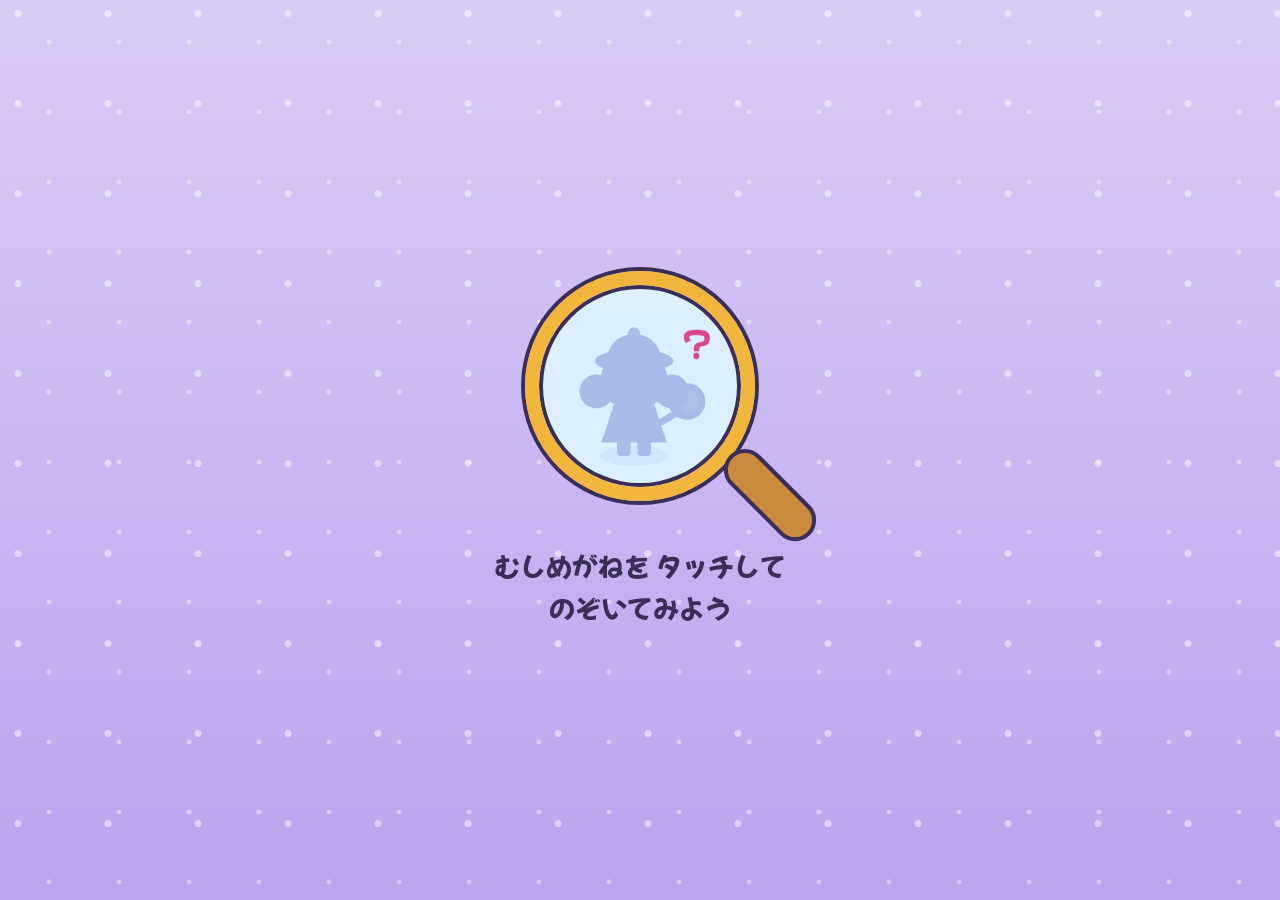
<file: index.html>
<!DOCTYPE html>
<html lang="ja">
<head>
<meta charset="utf-8">
<meta name="viewport" content="width=device-width, initial-scale=1, viewport-fit=cover">
<title>たんていミミと ひみつの たからもの</title>
<link rel="stylesheet" href="https://fonts.googleapis.com/css2?family=Mochiy+Pop+One&family=Zen+Maru+Gothic:wght@500;700&display=swap">
<link rel="stylesheet" href="style.css">
</head>
<body>
<!--APP-->
<div id="app">
  <section id="title" class="scene">
    <canvas id="titleBg" class="title-bg" aria-hidden="true"></canvas><canvas id="titleClouds" class="title-bg" aria-hidden="true"></canvas>
    <div class="title-inner">
      <h1>たんていミミと<br>ひみつの たからもの</h1>
      <canvas id="titleArt" width="640" height="240" aria-hidden="true"></canvas>
      <p class="pick">あそぶ ひとの マークを えらんでね</p>
      <div id="slots" class="slots"></div>
    </div>
  </section>

  <section id="game" class="scene" hidden>
    <div class="hud">
      <button id="btnHome" class="sys" type="button" aria-label="タイトルに もどる">
        <svg viewBox="0 0 24 24" aria-hidden="true"><path d="M4 11l8-7 8 7M6.5 10v9h11v-9M10.5 19v-5h3v5"/></svg>
      </button>
      <canvas id="who" class="who-icon" width="72" height="72" role="img"></canvas>
      <b id="stageName">1話 おうちと にわ</b>
      <button id="btnSound" class="sys" type="button" aria-label="おと" aria-pressed="true">
        <svg viewBox="0 0 24 24" aria-hidden="true"><path d="M4 9.5v5h3.5l4.5 4v-13l-4.5 4z"/><path class="on" d="M15.5 9a4 4 0 010 6M18 6.5a7.5 7.5 0 010 11"/><path class="off" d="M15.5 9.5l5 5M20.5 9.5l-5 5"/></svg>
      </button>
    </div>
    <div class="play">
      <div class="pad" aria-label="いどう">
        <button type="button" data-dir="up" aria-label="うえ">▲</button>
        <button type="button" data-dir="left" aria-label="ひだり">◀</button>
        <button type="button" data-dir="right" aria-label="みぎ">▶</button>
        <button type="button" data-dir="down" aria-label="した">▼</button>
      </div>
      <div class="field" id="field"><canvas id="bg" aria-hidden="true"></canvas><canvas id="clouds" aria-hidden="true"></canvas><canvas id="cv" aria-label="にわの マップ"></canvas><span class="keys" id="keys" aria-label="カギ"></span></div>
      <div class="talk">
        <canvas id="catface" width="120" height="120" aria-hidden="true"></canvas>
        <div id="sayPic" class="say-box" hidden></div>
        <p id="say" aria-live="polite"></p>
      </div>
      <div class="act">
        <button id="btnNote" class="cmd note-btn" type="button">
          <svg viewBox="0 0 32 32" aria-hidden="true"><rect x="7" y="4" width="20" height="25" rx="3" fill="#FFF8E1" stroke="#3A2D58" stroke-width="2.4"/><path d="M12 11h10M12 16h10M12 21h6" stroke="#3A2D58" stroke-width="2.2" stroke-linecap="round"/><path d="M4 9h6M4 14h6M4 19h6M4 24h6" stroke="#D9478A" stroke-width="2.6" stroke-linecap="round"/></svg>
          <span>てちょう</span>
        </button>
        <button id="btnDig" class="cmd dig" type="button" hidden>
          <svg viewBox="0 0 32 32" aria-hidden="true"><circle cx="13" cy="13" r="8.5" fill="#DDF4FF" stroke="#3A2D58" stroke-width="3"/><path d="M19.5 19.5L28 28" stroke="#3A2D58" stroke-width="4" stroke-linecap="round"/></svg>
          <span>さがす</span>
        </button>
      </div>
    </div>
  </section>

  <button id="gate" class="gate" type="button" aria-label="むしめがねを タッチして はじめる">
    <span class="lens" id="lens"><canvas id="lensArt" width="240" height="240" aria-hidden="true"></canvas></span>
    <span class="gate-say">むしめがねを タッチして<br>のぞいてみよう</span>
  </button>

  <div id="modal" class="modal" hidden><div class="panel" id="panel" role="dialog" aria-modal="true"></div></div>
</div>
<!--/APP-->
<script src="game.js"></script>
</body>
</html>
</file>
<file: style.css>
/* たんていミミ — パステルの絵本のような見た目。色はここのトークンから使う。 */
:root{
  --bg:#F3EFFB; --surface:#FFFFFF; --ink:#3A2D58; --ink-soft:#6E6390;
  --line:#DCD3F0; --berry:#D9478A; --star:#FFC83D; --mint:#2E9C82; --lav:#B79CED;
  --display:"Mochiy Pop One","Zen Maru Gothic","Hiragino Maru Gothic ProN",sans-serif;
  --body:"Zen Maru Gothic","Hiragino Maru Gothic ProN","Yu Gothic",sans-serif;
  color-scheme:light;
}
*{box-sizing:border-box}
[hidden]{display:none!important}
html,body{height:100%;margin:0}
body{background:var(--bg);color:var(--ink);font-family:var(--body);font-weight:700;font-size:17px;line-height:1.6;
  -webkit-user-select:none;user-select:none;-webkit-tap-highlight-color:transparent;overscroll-behavior:none;word-break:keep-all;overflow-wrap:anywhere}
button{font:inherit;color:inherit;cursor:pointer;touch-action:manipulation}
button:focus-visible{outline:3px solid var(--berry);outline-offset:2px}
h1,h2{font-family:var(--display);font-weight:400;margin:0;line-height:1.4;text-wrap:balance}

#app{height:100%;display:flex;flex-direction:column}
.scene{flex:1;min-height:0;display:flex;flex-direction:column;
  padding-left:max(12px,env(safe-area-inset-left,0px));padding-right:max(12px,env(safe-area-inset-right,0px));padding-block:10px}

/* ---- タイトル ---- */
#title{position:relative;overflow:auto}
.title-bg{position:absolute;left:0;top:0;width:100%;height:100%}
.title-inner{position:relative}
.title-inner{margin:auto;display:flex;flex-direction:column;align-items:center;gap:14px;text-align:center;max-width:680px;width:100%}
#titleArt{width:min(430px,100%);height:auto}
#title h1{font-size:clamp(26px,6vw,42px);color:var(--berry);-webkit-text-stroke:6px #fff;paint-order:stroke fill}
.pick{margin:0;color:var(--ink);background:rgba(255,255,255,.85);border-radius:999px;padding:2px 18px}
.slots{display:grid;grid-template-columns:repeat(3,minmax(0,1fr));gap:10px;width:100%}
.slot{display:flex;flex-direction:column;align-items:center;gap:8px}
.slot-main{width:100%;display:flex;flex-direction:column;align-items:center;gap:4px;padding:14px 10px 12px;
  background:var(--surface);border:3px solid var(--ink);border-radius:22px;box-shadow:0 5px 0 var(--ink)}
.slot-main:active{transform:translateY(3px);box-shadow:0 2px 0 var(--ink)}
.slot-main canvas{width:min(84px,100%);height:auto}
.slot-main .who{font-family:var(--display);font-weight:400;font-size:clamp(16px,4vw,20px)}
.slot-main .state{font-size:clamp(11px,3vw,14px);color:var(--ink-soft);min-height:1.6em}
.slot-del{position:relative;overflow:hidden;font-size:13px;padding:3px 14px;border-radius:999px;border:2px solid var(--line);background:transparent;color:var(--ink-soft)}
.slot-del i{position:absolute;inset:0;background:var(--berry);opacity:.3;transform:scaleX(0);transform-origin:left}
.slot-del.hold i{transform:scaleX(1);transition:transform 1.4s linear}
.slot-del span{position:relative}

/* ---- ゲーム ---- */
#game{gap:8px}
.hud{display:flex;align-items:center;gap:8px}
/* システムの そうさ(もどる・おと)は ちいさく ひかえめに */
.sys{flex:none;width:34px;height:34px;padding:0;display:grid;place-items:center;border-radius:50%;border:0;background:transparent;color:var(--ink-soft);opacity:.75}
.sys:active{background:var(--line)}
.sys svg{width:22px;height:22px;fill:none;stroke:currentColor;stroke-width:1.9;stroke-linecap:round;stroke-linejoin:round}
.sys .off{display:none}
.sys[aria-pressed=false] .on{display:none}
.sys[aria-pressed=false] .off{display:inline}
.hud b{font-family:var(--display);font-weight:400;font-size:16px;margin-right:auto;min-width:0;white-space:nowrap;overflow:hidden;text-overflow:ellipsis}
.chip{font-size:14px;padding:3px 14px;border-radius:999px;border:2px solid var(--ink);background:var(--surface)}
.chip.star{background:var(--star)}
.keys{display:flex;align-items:center;gap:4px}
/* カギは フィールドの わくの うえに のせる */
.keys{position:absolute;z-index:1;gap:2px;padding:0 10px;border-radius:999px;background:var(--surface);border:3px solid var(--ink);pointer-events:none}
.keys svg{width:28px;height:28px}
.who-icon{flex:none;width:34px;height:34px;border-radius:50%;background:var(--surface);border:2px solid var(--line)}
.keys .o{stroke:var(--line);stroke-width:5;fill:none;stroke-linecap:round;stroke-dasharray:1 0}
.keys .i{display:none}
.keys .got .o{stroke:var(--ink);stroke-width:8}
.keys .got .i{display:inline;stroke:var(--star);stroke-width:4.5;fill:none;stroke-linecap:round}
.keys .got{animation:keypop .5s}
@keyframes keypop{0%{transform:scale(.4)}60%{transform:scale(1.35)}100%{transform:scale(1)}}

.play{flex:1;min-height:0;display:grid;gap:8px;grid-template-columns:1fr 1fr;grid-template-rows:1fr auto auto;grid-template-areas:"field field" "talk talk" "pad act"}
.field{grid-area:field;position:relative;min-width:0;min-height:0}
#cv{position:absolute;left:50%;bottom:0;transform:translateX(-50%);border:3px solid var(--ink);border-radius:16px;background:#BDE7AE;touch-action:none;cursor:pointer}
.pad{grid-area:pad;display:grid;grid-template-columns:repeat(3,48px);grid-template-rows:repeat(3,46px);gap:6px 3px;justify-self:start;padding-bottom:4px;
  grid-template-areas:". up ." "left . right" ". down ."}
.pad button{border:3px solid var(--ink);border-radius:16px;background:#D7C6F8;box-shadow:0 4px 0 var(--ink);font-size:18px;padding:0;line-height:1}
.pad button:active,.pad button.on{transform:translateY(3px);box-shadow:0 1px 0 var(--ink);background:var(--lav)}
.pad [data-dir=up]{grid-area:up}.pad [data-dir=left]{grid-area:left}.pad [data-dir=right]{grid-area:right}.pad [data-dir=down]{grid-area:down}
.act{grid-area:act;display:flex;flex-direction:column;align-items:flex-end;justify-content:flex-end;gap:10px;min-width:96px}
.cmd{width:96px;min-height:66px;display:flex;flex-direction:column;align-items:center;justify-content:center;gap:0;padding:4px 6px;
  font-family:var(--display);font-weight:400;font-size:16px;line-height:1.3;border:3px solid var(--ink);border-radius:18px;background:var(--star);box-shadow:0 4px 0 var(--ink)}
.cmd:active{transform:translateY(3px);box-shadow:0 1px 0 var(--ink)}
.cmd svg{width:32px;height:32px}
.cmd.dig{background:#FF9DB5}
@media (orientation:landscape){
  .play{grid-template-columns:auto 1fr auto;grid-template-rows:1fr auto;grid-template-areas:"pad field act" "pad talk act"}
  #cv{top:calc(50% + 9px);bottom:auto;transform:translate(-50%,-50%)}
  .pad,.act{align-self:end}
  .act{flex-direction:column}
}
.talk{grid-area:talk;display:flex;align-items:center;gap:10px;background:var(--surface);border:3px solid var(--ink);border-radius:18px;padding:6px 14px;min-height:60px}
.talk canvas{width:44px;height:44px;flex:none}
.talk p{margin:0;font-size:clamp(15px,2.6vw,19px);line-height:1.5}

/* ---- ボタン ---- */
.btn{font-family:var(--display);font-weight:400;font-size:20px;padding:10px 24px;border-radius:18px;border:3px solid var(--ink);background:var(--star);box-shadow:0 4px 0 var(--ink)}
.btn:active{transform:translateY(3px);box-shadow:0 1px 0 var(--ink)}
.btn.sub{background:var(--surface)}

/* ---- モーダル ---- */
.modal{position:fixed;inset:0;background:rgba(58,45,88,.45);display:grid;place-items:center;padding:16px;z-index:5}
.panel{background:var(--surface);border:3px solid var(--ink);border-radius:24px;padding:20px;width:min(560px,100%);max-height:100%;overflow:auto;
  display:flex;flex-direction:column;align-items:center;gap:14px;text-align:center}
.panel h2{font-size:clamp(20px,4.6vw,26px)}
.panel p{margin:0}
.panel canvas.pic{width:auto;height:auto;max-width:min(480px,100%);max-height:38vh;border-radius:16px}
.panel canvas.prize{width:auto;height:auto;max-width:150px;max-height:26vh}
.panel canvas.prize.sm{max-width:64px;max-height:12vh}
.wig{animation:wig .9s ease-in-out infinite}
@keyframes wig{0%,100%{transform:rotate(-6deg)}50%{transform:rotate(6deg) scale(1.05)}}
.panel .small{font-size:15px;color:var(--ink-soft)}
.row{display:flex;flex-wrap:wrap;gap:12px;justify-content:center}
.choice{min-width:68px;min-height:68px;padding:6px 10px;border-radius:18px;border:3px solid var(--ink);background:var(--bg);box-shadow:0 4px 0 var(--ink);
  font-family:var(--display);font-weight:400;font-size:30px;display:flex;flex-direction:column;align-items:center;justify-content:center;gap:2px}
.choice:active{transform:translateY(3px);box-shadow:0 1px 0 var(--ink)}
.choice canvas{width:52px;height:52px}
.choice small{font-family:var(--body);font-weight:700;font-size:15px}
.choice.no{animation:shake .35s}
@keyframes shake{25%{transform:translateX(-6px)}75%{transform:translateX(6px)}}
.fb{min-height:1.6em;color:var(--berry)}
.letter{background:#FFF8E1;border:3px dashed #E2AD5E;border-radius:16px;padding:16px;font-size:clamp(17px,3.6vw,21px);line-height:2;text-align:left}
.tag{font-family:var(--display);font-weight:400;font-size:15px;padding:2px 16px;border-radius:999px;background:var(--star)}
.ref{display:inline-flex;align-items:center;gap:4px;padding:0 8px 0 10px;border-radius:999px;background:#FFE9A8;white-space:nowrap;line-height:1.7}
.badge{display:inline-grid;place-items:center;width:1.7em;height:1.7em;border-radius:50%;background:var(--star);font-family:var(--display);font-weight:400;font-size:.85em;vertical-align:middle}
.note{width:100%;list-style:none;margin:0;padding:0;display:flex;flex-direction:column;gap:10px;text-align:left}
.note li{display:grid;grid-template-columns:auto 1fr;gap:4px 12px;align-items:center;background:var(--bg);border-radius:16px;padding:10px 14px}
.note .q{font-size:15px;color:var(--ink-soft)}
.note .a{grid-column:2;font-family:var(--display);font-weight:400;font-size:22px;display:flex;align-items:center;gap:8px}
.note .a.txt{font-family:var(--body);font-weight:700;font-size:16px;line-height:1.8}
.note .a canvas{width:40px;height:40px}
.note .badge{grid-row:span 2;font-size:18px}
@media (prefers-reduced-motion:reduce){.choice.no,.keys .got,.wig{animation:none}.slot-del.hold i{transition-duration:1.4s}}

/* てちょうの てがみは ふつうの ぶんしょうとして ながす */
.note .a.txt{display:block}
.note li{min-width:0}
/* はばの せまい がめん */
@media (max-width:420px){
  .row{gap:8px}
  .choice{min-width:52px;min-height:60px;font-size:26px;padding:4px 8px}
  .panel{padding:16px 12px}
}
/* たかさの ひくい がめん(スマホの よこむき) */
@media (max-height:480px){
  .scene{padding-block:6px}
  #game{gap:5px}
  #titleArt{width:auto;max-height:26vh}
  #title h1{font-size:24px}
  #title h1 br{display:none}
  .title-inner{gap:6px}
  .slot-main{flex-direction:row;flex-wrap:wrap;justify-content:center;gap:0 10px;padding:6px 8px}
  .slot-main .who,.slot-main .state{white-space:nowrap}
  .slot-main canvas{width:48px}
  .slot-main .state{min-height:0}
  .pad{grid-template-columns:repeat(3,40px);grid-template-rows:repeat(3,38px);gap:5px 3px}
  .pad button{font-size:15px;border-radius:13px}
  .act{min-width:84px;gap:6px}
  .cmd{width:84px;min-height:54px;font-size:14px}
  .cmd svg{width:26px;height:26px}
  .talk{min-height:44px;padding:3px 12px}
  .talk canvas{width:34px;height:34px}
  .modal{padding:8px}
  .panel{width:min(640px,100%);padding:10px 14px;gap:7px}
  .panel h2{font-size:19px}
  .tag{font-size:13px;padding:0 14px}
  .panel canvas.pic{max-height:36vh}
  .panel canvas.prize{max-height:24vh}
  .choice{min-width:54px;min-height:50px;font-size:24px;flex-direction:row;gap:6px}
  .choice canvas{width:34px;height:34px}
  .btn{font-size:17px;padding:6px 18px}
  .letter{padding:6px 14px;font-size:16px;line-height:1.75}
  .fb{min-height:1.4em;font-size:15px}
  .note{gap:6px}
  .note li{padding:5px 12px}
  .note .a{font-size:18px}
  .note .a canvas{width:30px;height:30px}
}

#after{display:flex;flex-direction:column;gap:6px}

/* あいた ところに けしきを えがく(C案) */
#bg,#clouds{position:absolute;inset:0;width:100%;height:100%;border-radius:18px}

/* ---- いりぐち: むしめがねを タッチすると、レンズが ひろがって タイトルが あらわれる ---- */
.gate{position:fixed;inset:0;z-index:8;border:0;margin:0;padding:24px 16px;display:flex;flex-direction:column;align-items:center;justify-content:center;gap:clamp(20px,6vh,44px);
  color:var(--ink);font-family:var(--display);font-weight:400;font-size:clamp(19px,5vw,26px);line-height:1.6;
  background:radial-gradient(circle at 20% 15%,rgba(255,255,255,.5) 0 3px,transparent 4px) 0 0/90px 90px,
             radial-gradient(circle at 70% 60%,rgba(255,255,255,.4) 0 2px,transparent 3px) 0 0/70px 70px,
             linear-gradient(#D9CBF7,#BBA4EE);
  --cx:50%;--cy:50%;--r:0px;
  -webkit-mask-image:radial-gradient(circle at var(--cx) var(--cy),transparent var(--r),#000 calc(var(--r) + 1px));
          mask-image:radial-gradient(circle at var(--cx) var(--cy),transparent var(--r),#000 calc(var(--r) + 1px))}
.lens{position:relative;width:min(52vw,36vh,230px);aspect-ratio:1;border-radius:50%;border:clamp(9px,2.6vw,14px) solid #F2B63C;
  box-shadow:0 0 0 4px var(--ink),inset 0 0 0 4px var(--ink);background:rgba(222,246,255,.9);animation:lenspulse 2.4s ease-in-out infinite}
.lens::after{content:"";position:absolute;left:84%;top:84%;width:17%;height:52%;border-radius:999px;background:#C98A3C;border:4px solid var(--ink);transform-origin:50% 0;transform:rotate(-45deg)}
.lens canvas{position:absolute;inset:6%;width:88%;height:88%;border-radius:50%}
.gate.open .lens{animation:none}
.gate.open .lens canvas,.gate.open .gate-say{opacity:0;transition:opacity .2s}
.gate.open .lens{background:transparent}
@keyframes lenspulse{0%,100%{transform:scale(1)}50%{transform:scale(1.05)}}
@media (prefers-reduced-motion:reduce){.lens{animation:none}}

/* ---- てちょう: リングノートの みため ---- */
.panel.notebook{background:transparent;border:0;padding:0 0 6px;gap:12px;overflow:visible;max-height:calc(100vh - 20px);max-height:calc(100dvh - 20px)}
.panel.notebook .btn{flex:none}
.nb{position:relative;width:100%;min-height:0;flex:0 1 auto;display:flex;background:#B79CED;border:3px solid var(--ink);border-radius:18px;padding:10px 10px 10px 30px;box-shadow:0 6px 0 var(--ink);overflow:hidden auto}
/* リング: ひょうしと かみを つなぐ かなぐ */
.nb::before{content:"";position:absolute;left:8px;top:14px;bottom:14px;width:40px;z-index:2;pointer-events:none;
  background:url("data:image/svg+xml,%3Csvg xmlns='http://www.w3.org/2000/svg' width='40' height='34'%3E%3Ccircle cx='31' cy='17' r='5' fill='%233A2D58'/%3E%3Crect x='3' y='12.5' width='30' height='9' rx='4.5' fill='%23E6E1F0' stroke='%233A2D58' stroke-width='2.5'/%3E%3C/svg%3E") repeat-y}
.nb-page{position:relative;flex:1;min-width:0;border:3px solid var(--ink);border-radius:10px;padding:14px 14px 18px 34px;text-align:left;
  background:linear-gradient(90deg,transparent 24px,#F6A6BF 24px 26px,transparent 26px),
             repeating-linear-gradient(#FFFBEA 0 31px,#CFE3F5 31px 33px)}
.nb-page h2{font-size:clamp(19px,4.6vw,24px);line-height:33px;margin:0 0 0 2px;text-align:left}
.nb-stamp{position:absolute;right:12px;top:10px;width:52px;height:52px;display:grid;place-items:center;border:3px solid var(--berry);border-radius:50%;
  color:var(--berry);font-family:var(--display);font-weight:400;font-size:13px;transform:rotate(14deg);opacity:.75}
.panel.notebook .note{gap:0}
.panel.notebook .note li{background:transparent;border-radius:0;padding:0;grid-template-columns:auto 1fr;gap:0 10px;align-items:start;margin-top:33px}
.panel.notebook .note .badge{grid-row:span 2;width:28px;height:28px;margin-top:2px;font-size:15px}
.panel.notebook .note .q{line-height:33px;font-size:15px;color:var(--ink-soft)}
.panel.notebook .note .a{line-height:33px;min-height:33px;font-size:22px;color:#3F5BB5}
.panel.notebook .note .a.txt{font-size:16px;line-height:33px}
.panel.notebook .note .a canvas{width:30px;height:30px}
.panel.notebook .ref{line-height:1.5;background:#FFE9A8;color:var(--ink)}
.nb-blank{display:inline-grid;place-items:center;width:30px;height:30px;border:2.5px dashed #B3A8D3;border-radius:50%;color:#B3A8D3;font-family:var(--display);font-size:16px}
@media (max-height:480px){
  .panel.notebook .note li{margin-top:0}
  .nb-stamp{width:42px;height:42px;font-size:11px;top:6px}
  .nb{padding:6px 6px 6px 26px}
  .nb-page{padding:6px 12px 10px 34px}
}

/* ---- 2話: ロッカー ---- */
.letter.slim{padding:8px 14px;font-size:clamp(15px,3.4vw,18px);line-height:1.9}
.lockers{display:grid;grid-template-columns:22px repeat(5,1fr);gap:6px;width:min(100%,330px,46vh);align-items:center}
.lockers .lab{font-family:var(--display);font-weight:400;font-size:15px;color:var(--berry);visibility:hidden;text-align:center}
.lockers.hint .lab{visibility:visible}
.locker{position:relative;aspect-ratio:1/1.15;padding:0;border:3px solid var(--ink);border-radius:8px;background:#B4E8DC;box-shadow:0 3px 0 var(--ink)}
.locker::before{content:"";position:absolute;left:22%;right:22%;top:16%;height:18%;border-top:3px solid var(--ink);border-bottom:3px solid var(--ink);opacity:.45}
.locker::after{content:"";position:absolute;right:14%;top:56%;width:16%;aspect-ratio:1;border-radius:50%;background:var(--ink)}
.locker.open{background:#5A4A78;box-shadow:none;transform:translateY(3px)}
.locker.open::before,.locker.open::after{display:none}
.locker.got{background:radial-gradient(circle,#FFF4B8,#FFC83D)}
.locker.glow{animation:lockglow .8s ease-in-out infinite}
@keyframes lockglow{50%{box-shadow:0 0 0 5px var(--star),0 3px 0 var(--ink)}}
/* ---- はなしを えらぶ ---- */
.stages{display:flex;flex-direction:column;gap:12px;width:100%}
.stage-btn{display:grid;grid-template-columns:auto 1fr;gap:0 12px;align-items:center;text-align:left;padding:10px 16px;border:3px solid var(--ink);border-radius:18px;background:var(--bg);box-shadow:0 4px 0 var(--ink)}
.stage-btn:active{transform:translateY(3px);box-shadow:0 1px 0 var(--ink)}
.stage-btn:disabled{opacity:.5;box-shadow:none}
.stage-btn canvas{grid-row:span 3;width:48px;height:48px}
.stage-btn b{font-family:var(--display);font-weight:400;font-size:15px;color:var(--mint)}
.stage-btn span{font-family:var(--display);font-weight:400;font-size:20px}
.stage-btn small{font-size:13px;color:var(--ink-soft)}
.stage-btn b,.stage-btn span,.stage-btn small{grid-column:2}
.stage-btn canvas ~ b,.stage-btn canvas ~ span,.stage-btn canvas ~ small{grid-column:2}
.choice small{font-family:var(--body);font-weight:700;font-size:15px}
@media (max-height:480px){.lockers{width:min(100%,44vh);gap:4px}.locker{border-width:2px}.stage-btn{padding:5px 14px}.stages{gap:6px}}
@media (prefers-reduced-motion:reduce){.locker.glow{animation:none;box-shadow:0 0 0 5px var(--star)}}

/* スマホの よこむき: ロッカーを ひだり、ぶんと ボタンを みぎに ならべる */
@media (max-height:480px){
  .panel.lk{display:grid;grid-template-columns:auto minmax(0,1fr);grid-template-rows:auto auto auto 1fr auto;gap:6px 16px;align-items:center;justify-items:center;width:min(720px,100%)}
  .panel.lk .lockers{grid-column:1;grid-row:1/6;width:min(44vw,calc((100vh - 60px)*1.12));gap:5px}
  .panel.lk .locker{aspect-ratio:1/1}
  .panel.lk .tag,.panel.lk h2,.panel.lk .letter,.panel.lk .fb,.panel.lk .row{grid-column:2}
  .panel.lk .fb{align-self:start}
}

/* ---- 1話: てがみの なぞ ---- */
.hl{font-weight:700;background:linear-gradient(transparent 62%,#FFE38A 62%)}
.letter canvas.pic{display:block;margin:0 auto 6px;max-height:22vh}
.letter p{margin:0}
.panel.notebook .note .a canvas.nb-pic{display:block;width:auto;height:auto;max-width:100%;max-height:66px;margin:0}
.panel.notebook .note .a.txt:has(.nb-pic){line-height:33px}
.nb-done{display:inline-block;color:var(--berry);font-family:var(--display);font-weight:400;font-size:13px;border:2px solid var(--berry);border-radius:999px;padding:0 8px;line-height:1.5;transform:rotate(-4deg)}

/* てちょうが ながい とき: ひょうしと リングは そのまま、かみの なかだけ スクロールする */
.nb{overflow:hidden}
.nb-page{min-height:0;overflow:hidden auto;overscroll-behavior:contain;background-attachment:local,local}

/* みつけた! の もじが はずんで でる */
.pop{color:var(--berry);font-size:clamp(26px,6.4vw,36px)!important;animation:popin .6s cubic-bezier(.3,1.7,.5,1) both}
@keyframes popin{0%{transform:scale(.2) rotate(-12deg);opacity:0}100%{transform:scale(1) rotate(-3deg);opacity:1}}
@media (prefers-reduced-motion:reduce){.pop{animation:none}}

/* てがみの なかの、じゅんばんの ついた やること */
.steps{list-style:none;margin:0;padding:0;counter-reset:st;display:flex;flex-direction:column;gap:2px}
.steps li{counter-increment:st;display:block;position:relative;padding-left:2em}
.steps li::before{content:counter(st);position:absolute;left:0;top:.22em;line-height:1;display:grid;place-items:center;width:1.55em;height:1.55em;border-radius:50%;background:var(--star);color:var(--ink);font-family:var(--display);font-weight:400;font-size:.85em}
/* 「さがす」を おす ばめんで、ボタンを めだたせる */
.cmd.pulse{animation:cmdpulse .9s ease-in-out infinite}
@keyframes cmdpulse{50%{transform:scale(1.1);box-shadow:0 4px 0 var(--ink),0 0 0 6px rgba(255,200,61,.75)}}
@media (prefers-reduced-motion:reduce){.cmd.pulse{animation:none;box-shadow:0 4px 0 var(--ink),0 0 0 6px rgba(255,200,61,.75)}}

/* てちょうの なかの てじゅん: てちょうの ぎょうの きまりを うけつがない */
.panel.notebook .note .steps{gap:0}
.panel.notebook .note .steps li{display:block;margin-top:0;padding:0 0 0 2em;background:transparent}
.panel.notebook .note .steps li::before{top:.5em;font-size:.8em}

/* ---- シロの ふきだし: いまの ステップと、みくらべる え ---- */
.talk{flex-wrap:wrap;row-gap:4px}
.talk p{flex:1 1 0;min-width:0}
.stepno{display:inline-block;margin-right:8px;padding:0 9px;border-radius:999px;background:var(--star);color:var(--ink);font-family:var(--display);font-weight:400;font-size:.8em;line-height:1.6;vertical-align:.08em}
.say-box{flex:none;display:flex;align-items:center}
.talk .say-pic{display:block;flex:none;height:72px;width:auto;background:#FFF8E1;border:2px dashed #E2AD5E;border-radius:10px}
@media (max-width:480px) and (orientation:portrait){
  .say-box{order:3;flex:1 1 100%;justify-content:center}
  .talk .say-pic{height:auto;width:min(100%,300px)}
}
@media (max-height:480px){.talk .say-pic{height:46px}}

@media (max-height:480px){.talk p{font-size:15px;line-height:1.4}}

/* ---- ふきだしの たかさは いつも おなじ。なかみが かわっても、マップの おおきさは かわらない ---- */
.talk{height:92px;min-height:0;flex-wrap:nowrap;overflow:hidden;padding-block:6px}
.talk p{font-size:clamp(15px,2.1vw,18px);line-height:1.45;max-height:100%;overflow:hidden}
.say-box{flex:0 1 auto;max-width:46%;height:100%}
.talk .say-pic{width:auto;height:auto;max-width:100%;max-height:100%}
@media (max-width:480px) and (orientation:portrait){
  /* うえの だん: シロと ことば(3ぎょうぶん) / したの だん: みくらべる え。えが ない ときも ばしょは あけておく */
  .talk{display:grid;grid-template-columns:44px minmax(0,1fr);grid-template-rows:72px 66px;gap:2px 10px;align-items:center;height:auto;padding:6px 12px}
  .talk p{font-size:clamp(13.5px,4vw,16px);line-height:1.5}
  .say-box{grid-column:1/-1;grid-row:2;max-width:100%;height:100%;justify-content:center}
  .talk:has(#sayPic[hidden]) p{grid-row:1/3}
  .talk:has(#sayPic[hidden]) #catface{grid-row:1/3}
}
@media (max-height:480px){
  .talk{height:66px;padding-block:4px}
  .talk p{font-size:14.5px;line-height:1.4}
}

/* ---- ちかくで みる がめん ---- */
.fb.good{color:var(--mint);font-family:var(--display);font-weight:400;font-size:clamp(17px,4.4vw,22px)}
.choice.wide{min-width:96px;padding:6px 8px}
.choice.wide canvas{width:104px;height:auto}
.choice:disabled{opacity:.75}
.deskgrid{display:grid;grid-template-columns:repeat(3,auto);gap:8px;justify-content:center}
.choice.desk{min-width:0;min-height:0;padding:4px 6px}
.choice.desk canvas{width:72px;height:auto}
@media (max-height:480px){
  .choice.wide canvas{width:60px}
  .choice.desk canvas{width:52px}
  .deskgrid{gap:5px}
}

/* ---- てがかりカード ---- */
.say-box{gap:8px}
.card{position:relative;display:inline-flex;align-items:center;gap:6px;height:54px;padding:3px 12px 3px 6px;background:#fff;border:3px solid var(--ink);border-radius:12px;box-shadow:0 3px 0 var(--ink);white-space:nowrap}
.talk .card canvas{width:42px;height:42px;flex:none}
.card b{font-family:var(--display);font-weight:400;font-size:clamp(15px,4.2vw,19px)}
.card.new{animation:cardin .7s cubic-bezier(.3,1.7,.5,1) both}
.card.glow{border-color:#E69B00;box-shadow:0 3px 0 #E69B00,0 0 0 5px rgba(255,200,61,.8);animation:cardglow .8s ease-in-out infinite}
.card i{position:absolute;right:-9px;top:-11px;width:26px;height:26px;display:grid;place-items:center;border-radius:50%;background:#fff;font-style:normal;font-family:var(--display);font-size:16px;border:2.5px solid currentColor}
.card i.ok{color:var(--mint)}.card i.ng{color:var(--berry)}
@keyframes cardin{0%{transform:translateY(-34px) scale(.3) rotate(-14deg);opacity:0}100%{transform:none;opacity:1}}
@keyframes cardglow{50%{transform:scale(1.08)}}
@media (max-height:480px){.card{height:42px;padding:2px 9px 2px 4px}.talk .card canvas{width:32px;height:32px}.card b{font-size:14px}}
@media (prefers-reduced-motion:reduce){.card.new,.card.glow{animation:none}}

/* ---- 3話: あんごうの がめん ---- */
.ctable{display:flex;flex-wrap:wrap;justify-content:center;gap:8px;margin-bottom:10px}
.cpair{display:inline-flex;align-items:center;gap:2px;padding:2px 8px;border:3px solid var(--ink);border-radius:14px;background:#FFF8E1;font-family:var(--display);font-size:20px}
.cpair canvas{width:38px;height:38px}
.crow{display:flex;justify-content:center;gap:8px}
.cslot{display:flex;flex-direction:column;align-items:center;gap:2px;padding:4px 6px;border-radius:12px;border:3px solid transparent}
.cslot canvas{width:38px;height:38px}
.cslot i{width:44px;height:44px;display:grid;place-items:center;font-style:normal;font-family:var(--display);font-size:20px;color:#B3A8D3;border:3px dashed #B3A8D3;border-radius:10px;background:#fff}
.cslot i canvas{width:34px;height:34px}
.cslot.now{border-color:var(--star);background:#FFF4B8}
.cslot.ok i{border-style:solid;border-color:var(--mint)}
.panel.cipher .choice canvas{width:44px;height:44px}
@media (max-height:480px){.cpair canvas,.cslot canvas{width:28px;height:28px}.cslot i{width:34px;height:34px}.cslot i canvas{width:26px;height:26px}.ctable{margin-bottom:4px}}

/* ---- 4話: はんにんの てがかり ---- */
.steps.clues{max-width:420px;margin:0 auto 6px;padding:8px 14px;background:#FFF8E1;border:3px dashed #E2AD5E;border-radius:14px;text-align:left;font-size:clamp(15px,3.8vw,19px);line-height:1.9}

@media (max-width:420px){.choice.wide{min-width:0;padding:4px 5px}.choice.wide canvas{width:76px}}

/* ---- 5話: しかけの がめん ---- */
.cardrow{display:flex;flex-wrap:wrap;justify-content:center;gap:8px;min-height:0}
.cardrow .card canvas{width:42px;height:42px;flex:none}
.bookbtn{width:74px;height:150px;border:3px solid var(--ink);border-radius:8px;box-shadow:0 6px 0 var(--ink);display:flex;align-items:center;justify-content:center;padding:0;transition:transform .15s}
.bookbtn span{background:rgba(255,255,255,.85);border-radius:6px;padding:2px 6px;font-family:var(--display);font-size:15px;writing-mode:vertical-rl}
.bookbtn.in{transform:translateY(-14px) scale(.9);box-shadow:0 2px 0 var(--ink);filter:brightness(.8)}
.boxrow{display:flex;justify-content:center;gap:10px;padding:10px;background:#B98058;border:3px solid #8C5A3C;border-radius:14px}
.boxbtn{padding:2px;border:3px solid transparent;border-radius:14px;background:transparent}
.boxbtn canvas{display:block;width:84px;height:auto}
.boxbtn.sel{border-color:var(--star);background:#FFF4B8;transform:translateY(-8px)}
.hints{display:flex;flex-wrap:wrap;justify-content:center;gap:10px}
.hint{margin:0;padding:8px;background:#FBF3DF;border:5px solid #E2AD5E;border-radius:10px;display:flex;flex-direction:column;align-items:center;gap:4px}
.hint canvas{width:200px;height:auto}
.hint figcaption{font-size:15px;line-height:1.5}
@media (max-width:420px){.bookbtn{width:64px;height:128px}.boxbtn canvas{width:72px}.hint canvas{width:170px}}
@media (max-height:480px){.bookbtn{width:56px;height:84px}.boxbtn canvas{width:60px}.hint canvas{width:130px}.hint figcaption{font-size:13px}.panel.mech canvas.pic{max-height:30vh}}

/* はこの ならびかえ: ゆびで つかんで うごかす */
.boxrow{position:relative;display:block;padding:0;margin:12px auto 4px;box-sizing:content-box;border-width:10px;touch-action:none}
.boxbtn{position:absolute;left:0;top:0;border:0;padding:0;cursor:grab;touch-action:none;transition:transform .18s ease-out;-webkit-user-select:none;user-select:none}
.boxbtn.drag{transition:none;cursor:grabbing;z-index:2;filter:drop-shadow(0 10px 6px rgba(58,45,88,.35))}
.boxbtn canvas{pointer-events:none}
.boxrow.done .boxbtn{pointer-events:none}
@media (prefers-reduced-motion:reduce){.boxbtn{transition:none}}
</file>
<file: mimi2/style.css>
/* たんていミミ2 — がめんは「マップ」と「ふきだし」だけ。ボタンは おかない */
:root{
  --bg:#F3EFFB; --surface:#FFFFFF; --ink:#3A2D58; --ink-soft:#6E6390;
  --line:#DCD3F0; --berry:#D9478A; --star:#FFC83D; --mint:#2E9C82;
  --display:"Mochiy Pop One","Zen Maru Gothic","Hiragino Maru Gothic ProN",sans-serif;
  --body:"Zen Maru Gothic","Hiragino Maru Gothic ProN","Yu Gothic",sans-serif;
  color-scheme:light;
}
*{box-sizing:border-box}
[hidden]{display:none!important}
html,body{height:100%;margin:0}
body{background:var(--bg);color:var(--ink);font-family:var(--body);font-weight:700;font-size:17px;line-height:1.5;
  -webkit-user-select:none;user-select:none;-webkit-tap-highlight-color:transparent;overscroll-behavior:none;word-break:keep-all;overflow-wrap:anywhere}
button{font:inherit;color:inherit;cursor:pointer;touch-action:manipulation}
button:focus-visible{outline:3px solid var(--berry);outline-offset:2px}
h2{font-family:var(--display);font-weight:400;margin:0;line-height:1.4;text-wrap:balance}
#app{height:100%;display:flex;flex-direction:column}

/* ---- タイトル ---- */
.title{flex:1;min-height:0;position:relative;overflow:auto;display:flex;background:#FFD9A8;
  padding:12px max(12px,env(safe-area-inset-right,0px)) 12px max(12px,env(safe-area-inset-left,0px))}
.title-bg{position:absolute;left:0;top:0;width:100%;height:100%}
.title-inner{position:relative;margin:auto;display:flex;flex-direction:column;align-items:center;gap:10px;text-align:center;max-width:680px;width:100%}
#titleArt{width:min(430px,100%);height:auto}
h1.logo{margin:0}
.logo{font-family:var(--display);font-weight:400;font-size:clamp(32px,9vw,54px);color:var(--berry);-webkit-text-stroke:7px #fff;paint-order:stroke fill;line-height:1.2}
.logo b{font-weight:400;color:var(--star);-webkit-text-stroke:7px var(--ink);margin-left:.1em}
.sub{font-family:var(--display);font-size:clamp(18px,5vw,26px);background:rgba(255,255,255,.85);border-radius:999px;padding:2px 20px}
.pick{margin:0;color:var(--ink);background:rgba(255,255,255,.85);border-radius:999px;padding:2px 18px}
.slots{display:grid;grid-template-columns:repeat(3,minmax(0,1fr));gap:10px;width:100%}
.slot{display:flex;flex-direction:column;align-items:center;gap:8px}
.slot-main{width:100%;display:flex;flex-direction:column;align-items:center;gap:4px;padding:14px 10px 12px;
  background:var(--surface);border:3px solid var(--ink);border-radius:22px;box-shadow:0 5px 0 var(--ink)}
.slot-main:active{transform:translateY(3px);box-shadow:0 2px 0 var(--ink)}
.slot-main canvas{width:min(84px,100%);height:auto}
.slot-main .who{font-family:var(--display);font-weight:400;font-size:clamp(16px,4vw,20px)}
.slot-main .state{font-size:clamp(11px,3vw,14px);color:var(--ink-soft);min-height:1.6em}
.slot-del{position:relative;overflow:hidden;font-size:13px;padding:3px 14px;border-radius:999px;border:2px solid var(--line);background:rgba(255,255,255,.7);color:var(--ink-soft)}
.slot-del i{position:absolute;inset:0;background:var(--berry);opacity:.3;transform:scaleX(0);transform-origin:left}
.slot-del.hold i{transform:scaleX(1);transition:transform 1.4s linear}
.slot-del span{position:relative}
.who-icon{width:32px;height:32px;flex:none}
.story canvas.map-who{border:0;border-radius:0;max-width:none;max-height:none;width:32px;height:32px}
.map-who{position:absolute;left:calc(max(10px,env(safe-area-inset-left,0px)) + 40px);top:9px}
@media (max-height:480px){
  #titleArt{width:auto;max-height:26vh}
  .logo{font-size:28px}.sub{font-size:16px}
  .title-inner{gap:6px}
  .slot-main{flex-direction:row;flex-wrap:wrap;justify-content:center;gap:0 10px;padding:6px 8px}
  .slot-main .who,.slot-main .state{white-space:nowrap}
  .slot-main canvas{width:48px}
  .slot-main .state{min-height:0}
}
@keyframes bob{50%{transform:translateY(-5px)}}

/* ---- ゲーム ---- */
.game{flex:1;min-height:0;display:grid;gap:8px;grid-template-rows:auto 1fr auto;grid-template-areas:"hud" "field" "talk";
  padding:8px max(10px,env(safe-area-inset-right,0px)) 10px max(10px,env(safe-area-inset-left,0px))}
.hud{grid-area:hud;display:flex;align-items:center;gap:8px}
.hud b{font-family:var(--display);font-weight:400;font-size:16px;margin-right:auto;white-space:nowrap}
.sys{flex:none;width:34px;height:34px;padding:0;display:grid;place-items:center;border-radius:50%;border:0;background:transparent;color:var(--ink-soft);opacity:.75}
.sys svg{width:22px;height:22px;fill:none;stroke:currentColor;stroke-width:1.9;stroke-linecap:round;stroke-linejoin:round}
.sys .off{display:none}
.sys[aria-pressed=false] .on{display:none}
.sys[aria-pressed=false] .off{display:inline}
.pieces{display:flex;gap:3px;padding:3px 8px;border-radius:999px;background:var(--surface);border:2px solid var(--line)}
.pieces i{width:15px;height:15px;border-radius:4px;border:2px solid var(--line);transform:rotate(45deg) scale(.8)}
.pieces i.got{border-color:var(--ink);animation:pop .6s}
@keyframes pop{0%{transform:rotate(45deg) scale(.2)}60%{transform:rotate(45deg) scale(1.3)}100%{transform:rotate(45deg) scale(.8)}}
.field{grid-area:field;position:relative;min-width:0;min-height:0}
#cv{position:absolute;left:50%;top:50%;transform:translate(-50%,-50%);border:3px solid var(--ink);border-radius:16px;background:#EAE4F3;touch-action:none;cursor:pointer}
/* ふきだし: たかさは いつも おなじ。うえに ことば 1ぶん、したに カード */
.talk{grid-area:talk;display:grid;grid-template-columns:52px minmax(0,1fr);grid-template-rows:56px 62px;gap:2px 10px;align-items:center;
  background:var(--surface);border:3px solid var(--ink);border-radius:18px;padding:6px 12px}
.talk>canvas{width:52px;height:52px}
.talk p{margin:0;font-size:clamp(14.5px,4vw,18px);line-height:1.45;max-height:100%;overflow:hidden}
.tray{grid-column:1/-1;display:flex;justify-content:center;align-items:center;gap:8px;height:100%}
.talk .btn{grid-column:1/-1;justify-self:center}
.talk:has(#btnAgain:not([hidden])) .tray{display:none}
@media (orientation:landscape){
  .game{grid-template-columns:minmax(0,1fr) minmax(220px,36%);grid-template-rows:auto 1fr;grid-template-areas:"hud hud" "field talk"}
  .talk{align-self:center;grid-template-rows:minmax(86px,auto) 70px}
}

/* ---- カード ---- */
.card{position:relative;display:inline-flex;align-items:center;gap:6px;height:54px;padding:3px 12px 3px 6px;background:#fff;border:3px solid var(--ink);border-radius:12px;box-shadow:0 3px 0 var(--ink);white-space:nowrap}
.card canvas{width:42px;height:42px;flex:none}
.card b{font-family:var(--display);font-weight:400;font-size:clamp(15px,4.2vw,19px)}
.card.new{animation:cardin .7s cubic-bezier(.3,1.7,.5,1) both}
.card.glow{border-color:#E69B00;box-shadow:0 3px 0 #E69B00,0 0 0 5px rgba(255,200,61,.8)}
@keyframes cardin{0%{transform:translateY(-34px) scale(.3) rotate(-14deg);opacity:0}100%{transform:none;opacity:1}}

/* ---- ちかくで みる がめん ---- */
.btn{font-family:var(--display);font-weight:400;font-size:19px;padding:9px 22px;border-radius:18px;border:3px solid var(--ink);background:var(--star);box-shadow:0 4px 0 var(--ink)}
.btn:active{transform:translateY(3px);box-shadow:0 1px 0 var(--ink)}
.modal{position:fixed;inset:0;background:rgba(58,45,88,.45);display:grid;place-items:center;padding:14px;z-index:5}
.panel{position:relative;background:var(--surface);border:3px solid var(--ink);border-radius:24px;padding:18px 16px;width:min(520px,100%);max-height:100%;overflow:auto;
  display:flex;flex-direction:column;align-items:center;gap:12px;text-align:center}
.panel h2{font-size:clamp(19px,4.8vw,25px)}
.panel canvas.pic{width:auto;height:auto;max-width:min(440px,100%);max-height:40vh;border-radius:16px}
.close{position:absolute;right:8px;top:8px;width:38px;height:38px;border-radius:50%;border:0;background:var(--bg);font-size:20px;line-height:1;color:var(--ink-soft)}
.row{display:flex;flex-wrap:wrap;gap:10px;justify-content:center}
.choice{min-width:68px;min-height:62px;padding:6px 14px;border-radius:18px;border:3px solid var(--ink);background:var(--bg);box-shadow:0 4px 0 var(--ink);
  font-family:var(--display);font-weight:400;font-size:24px;display:flex;align-items:center;justify-content:center;gap:4px}
.choice small{font-size:.62em}
.choice:active{transform:translateY(3px);box-shadow:0 1px 0 var(--ink)}
.choice.no{animation:shake .35s}
.choice:disabled{opacity:.7}
@keyframes shake{25%{transform:translateX(-6px)}75%{transform:translateX(6px)}}
.fb{margin:0;min-height:1.5em;color:var(--berry)}
.fb.good{color:var(--mint);font-family:var(--display);font-weight:400;font-size:clamp(17px,4.4vw,22px)}
.has{display:flex;align-items:center;gap:8px;font-size:15px;color:var(--ink-soft)}
@media (max-height:480px){
  .game{gap:5px;padding-block:5px}
  .panel{padding:10px 14px;gap:7px;width:min(640px,100%)}
  .panel h2{font-size:19px}
  .panel canvas.pic{max-height:38vh}
  .choice{min-height:48px;font-size:21px}
}
@media (prefers-reduced-motion:reduce){.choice.no,.card.new,.pieces i.got{animation:none}}

/* ---- プロローグと ちず ---- */
.story{position:relative;flex:1;min-height:0;display:flex;flex-direction:column;align-items:center;justify-content:center;gap:12px;
  padding:16px max(16px,env(safe-area-inset-right,0px)) 16px max(16px,env(safe-area-inset-left,0px));background:#2B2452}
#mapScreen{background:var(--bg)}
.story canvas{width:auto;height:auto;max-width:100%;max-height:calc(100% - 90px);border-radius:18px;border:3px solid var(--ink);touch-action:manipulation}
#mapCv{cursor:pointer}
.story-say{margin:0;min-height:2.8em;max-width:30em;display:grid;place-items:center;text-align:center;font-family:var(--display);font-weight:400;font-size:clamp(17px,4.6vw,23px);line-height:1.4;
  background:var(--surface);border:3px solid var(--ink);border-radius:18px;padding:6px 18px}
.skip{position:absolute;right:max(12px,env(safe-area-inset-right,0px));top:12px;font-size:14px;padding:4px 14px;border-radius:999px;border:2px solid rgba(255,255,255,.5);background:transparent;color:#fff;opacity:.8}
#mapHome{position:absolute;left:max(10px,env(safe-area-inset-left,0px));top:8px}

/* プロローグと ちずの えは、がめんに あわせて おおきく */
#proCv{width:min(100%,760px,calc((100dvh - 150px) * 1.333));max-height:none}
#mapCv{width:min(100%,820px,calc((100dvh - 150px) * 1.6));max-height:none}

/* ---- いりぐち: むしめがねを タッチすると、レンズが ひろがって タイトルが あらわれる ---- */
.gate{position:fixed;inset:0;z-index:8;border:0;margin:0;padding:24px 16px;display:flex;flex-direction:column;align-items:center;justify-content:center;gap:clamp(20px,6vh,44px);
  color:var(--ink);font-family:var(--display);font-weight:400;font-size:clamp(19px,5vw,26px);line-height:1.6;
  background:radial-gradient(circle at 20% 15%,rgba(255,255,255,.5) 0 3px,transparent 4px) 0 0/90px 90px,
             radial-gradient(circle at 70% 60%,rgba(255,255,255,.4) 0 2px,transparent 3px) 0 0/70px 70px,
             linear-gradient(#D9CBF7,#BBA4EE);
  --cx:50%;--cy:50%;--r:0px;
  -webkit-mask-image:radial-gradient(circle at var(--cx) var(--cy),transparent var(--r),#000 calc(var(--r) + 1px));
          mask-image:radial-gradient(circle at var(--cx) var(--cy),transparent var(--r),#000 calc(var(--r) + 1px))}
.lens{position:relative;width:min(52vw,36vh,230px);aspect-ratio:1;border-radius:50%;border:clamp(9px,2.6vw,14px) solid #F2B63C;
  box-shadow:0 0 0 4px var(--ink),inset 0 0 0 4px var(--ink);background:rgba(222,246,255,.9);animation:lenspulse 2.4s ease-in-out infinite}
.lens::after{content:"";position:absolute;left:84%;top:84%;width:17%;height:52%;border-radius:999px;background:#C98A3C;border:4px solid var(--ink);transform-origin:50% 0;transform:rotate(-45deg)}
.lens canvas{position:absolute;inset:6%;width:88%;height:88%;border-radius:50%}
.gate.open .lens{animation:none}
.gate.open .lens canvas,.gate.open .gate-say{opacity:0;transition:opacity .2s}
.gate.open .lens{background:transparent}
@keyframes lenspulse{0%,100%{transform:scale(1)}50%{transform:scale(1.05)}}
@media (prefers-reduced-motion:reduce){.lens{animation:none}}


/* ---- はなしの プロローグ: はなしている ひとの かおを おおきく ---- */
.talk{position:relative}
.talk.big{grid-template-columns:96px minmax(0,1fr);cursor:pointer}
.talk.big>canvas{width:92px;height:92px;grid-row:1/3;align-self:center;background:#F3EFFB;border-radius:50%;border:3px solid var(--ink)}
.talk.big p{grid-row:1/3;font-size:clamp(16px,4.4vw,20px);line-height:1.5}
.talk.big .tray{display:none}
.talk.big::after{content:"▼";position:absolute;right:14px;bottom:6px;font-size:13px;color:var(--ink-soft);animation:bob 1s ease-in-out infinite}
.skip2{position:absolute;right:8px;top:-34px;font-size:13px;padding:3px 12px;border-radius:999px;border:2px solid var(--line);background:var(--surface);color:var(--ink-soft);z-index:1}

/* いろを えらぶ ボタン(2話の たな) */
.choice.col{flex-direction:column;gap:2px;min-width:84px;padding:6px 10px}
.choice .sw{width:34px;height:22px;border-radius:6px;border:2.5px solid var(--ink)}

/* ---- ばめんの きりかえ: むしめがねで のぞきこむ / あんてん ---- */
.wipe{position:fixed;inset:0;z-index:7;background:#2B2452;--cx:50%;--cy:50%;--r:9999px;
  -webkit-mask-image:radial-gradient(circle at var(--cx) var(--cy),transparent var(--r),#000 calc(var(--r) + 1px));
          mask-image:radial-gradient(circle at var(--cx) var(--cy),transparent var(--r),#000 calc(var(--r) + 1px))}
.wipe.fade{-webkit-mask-image:none;mask-image:none}
.wipe.fade .wlens{display:none}
.wlens{position:absolute;box-sizing:border-box;border-radius:50%;border:10px solid #F2B63C;box-shadow:0 0 0 3px var(--ink),inset 0 0 0 3px var(--ink);transform-origin:50% 50%}
.wlens::after{content:"";position:absolute;left:84%;top:84%;width:17%;height:52%;border-radius:999px;background:#C98A3C;border:3px solid var(--ink);transform-origin:50% 0;transform:rotate(-45deg)}

/* ちずの ことばは たかさを きめておく(ことばが かわっても ちずが うごかない ように) */
#mapSay{min-height:0;height:calc(2.8em + 18px);overflow:hidden}

/* うえの おびが ながく なっても、がめんが よこに はみださない ように */
@media (orientation:portrait){.game{grid-template-columns:minmax(0,1fr)}}   /* よこむきは うえの きまりの まま */
.hud{min-width:0}
.hud b{min-width:0;overflow:hidden;text-overflow:ellipsis}
@media (max-width:400px){.hud{gap:5px}.pieces{gap:2px;padding:3px 6px}.pieces i{width:13px;height:13px}}

/* 6話: こりすの にっき(おぼえている こと) */
.clues{margin:0;padding:6px 14px 6px 34px;text-align:left;background:#FFFBEA;border:2px solid #E2C68E;border-radius:12px;font-size:clamp(14px,3.8vw,17px);line-height:1.6}
.clues li{list-style:"・"}

/* 7話: かけらを ゆびで つかんで ちずに はめる */
.panel canvas.pz{max-height:52vh;touch-action:none;cursor:grab}
</file>
